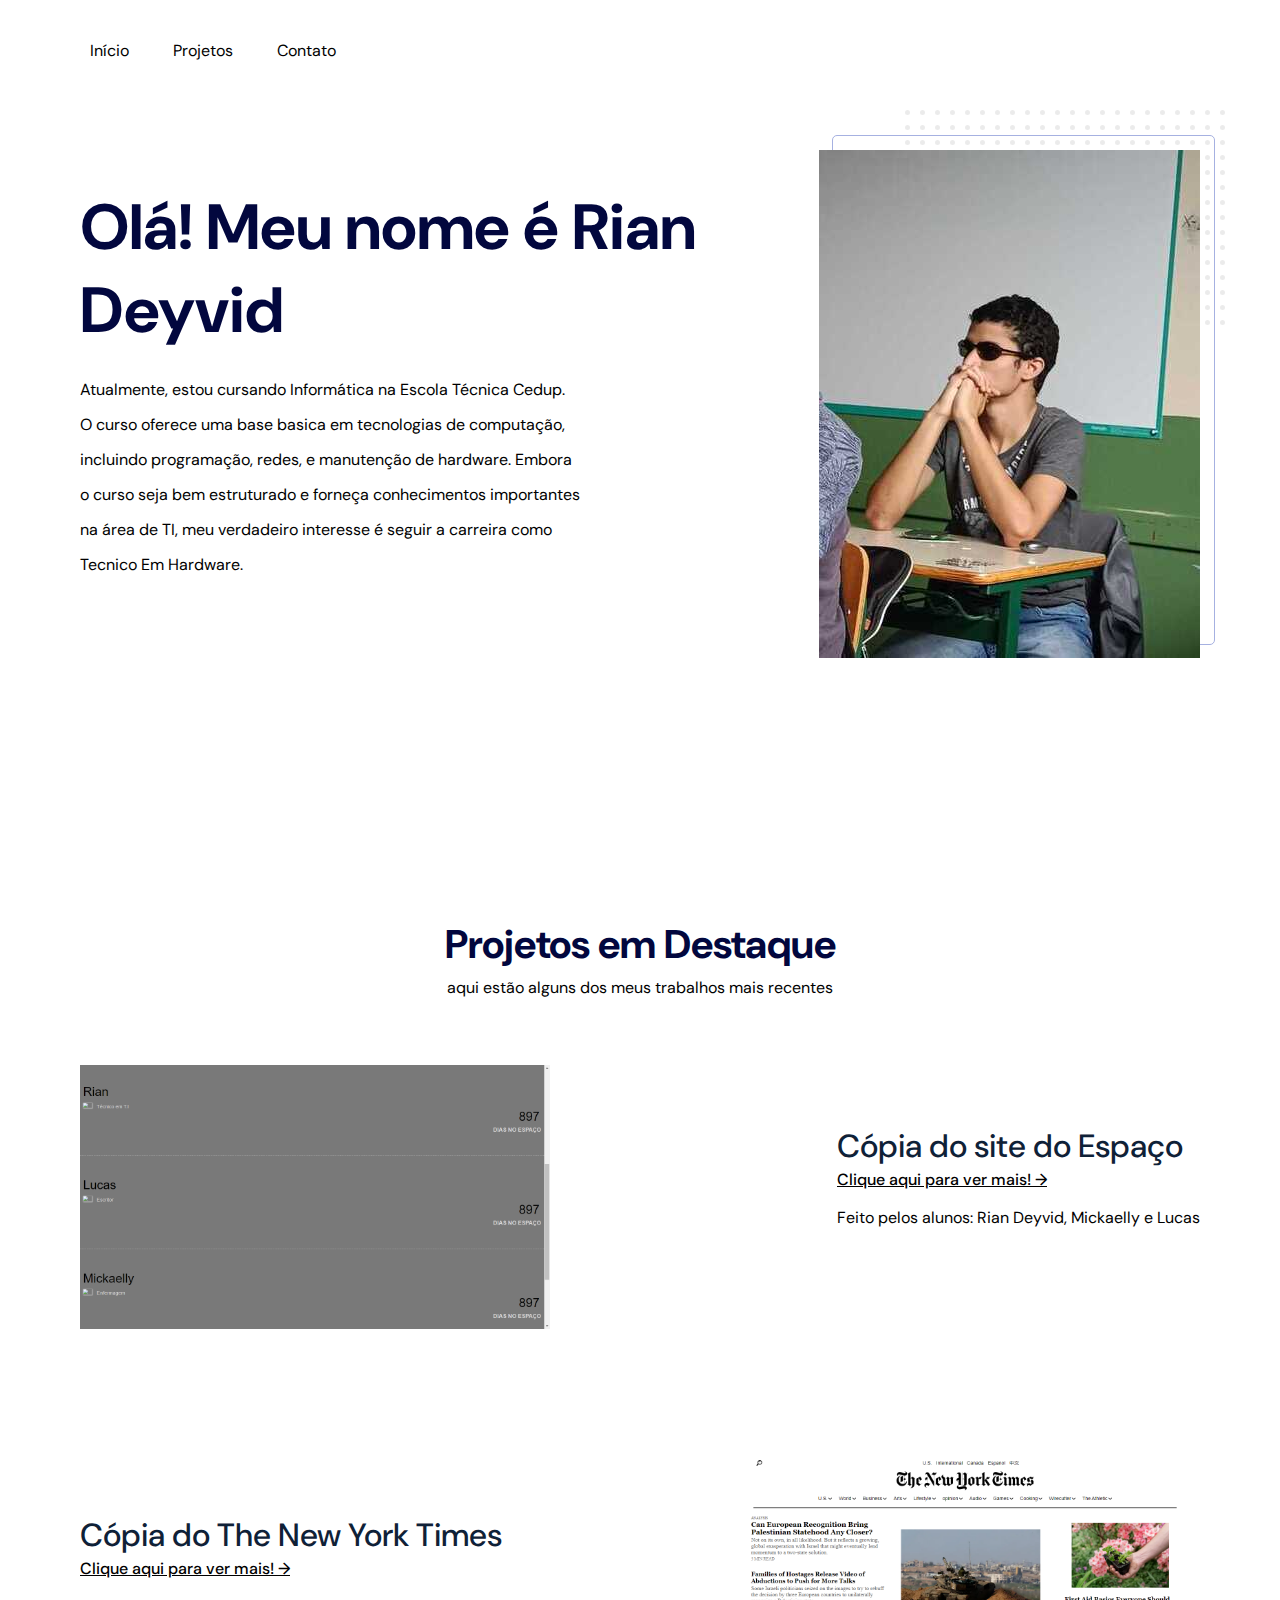
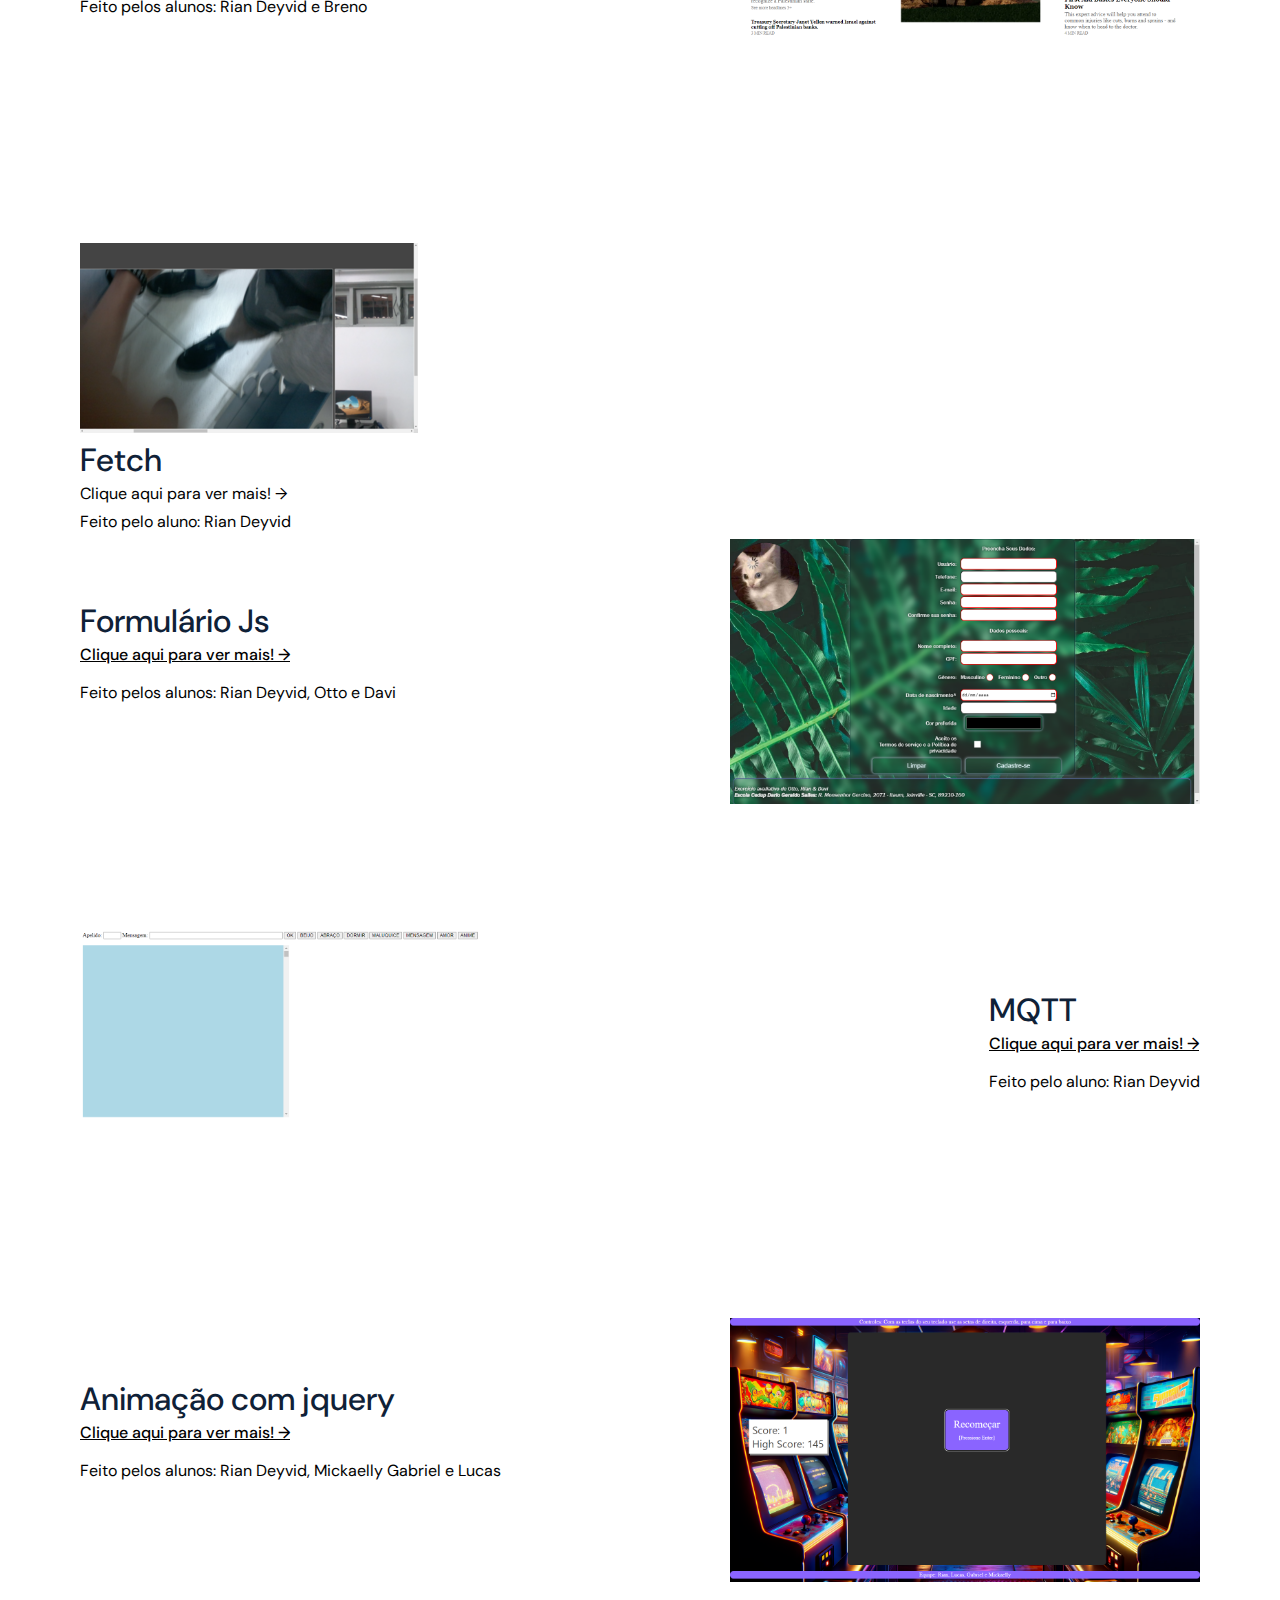
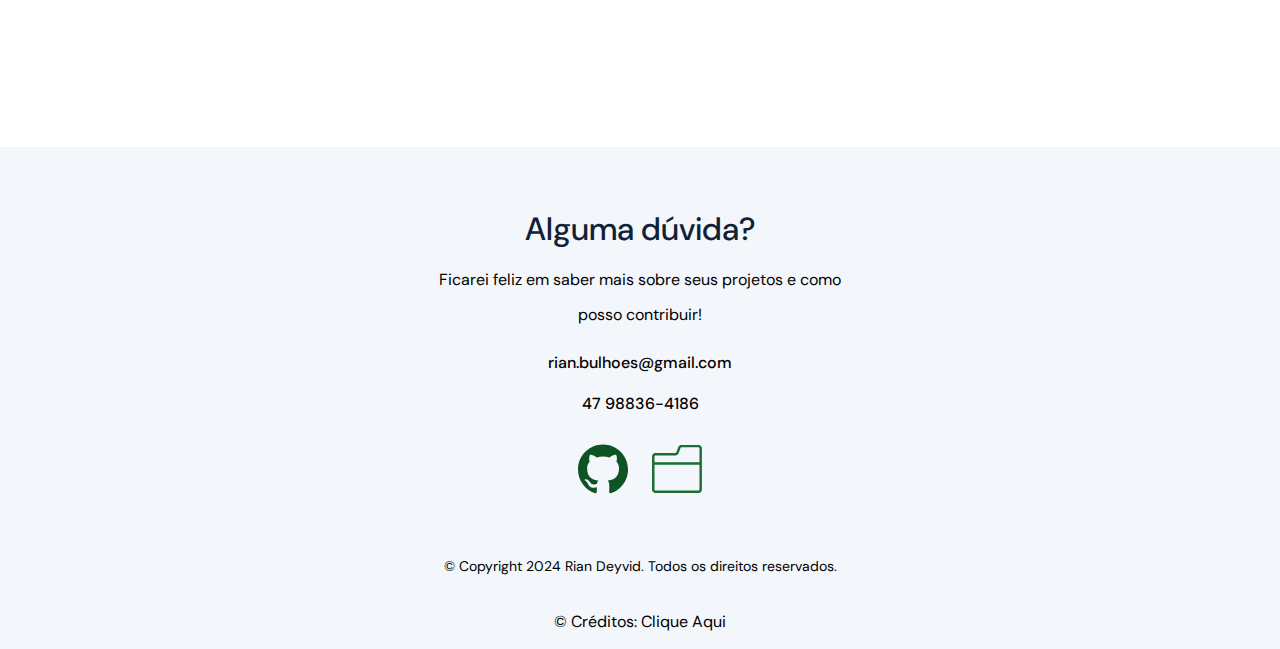
<file: index.html>
<!DOCTYPE html>
<html lang="pt-BR">
  <head>
    <meta charset="UTF-8" />
    <meta http-equiv="X-UA-Compatible" content="IE=edge" />
    <meta name="viewport" content="width=device-width, initial-scale=1.0" />
    <title>Portfólio</title>
    <link rel="stylesheet" href="css/extends.css" />
    <link rel="icon" type="image/x-icon" href="assets/IMGs/123.ico">
    <!-- Fonts -->
    <link rel="preconnect" href="https://fonts.googleapis.com" />
    <link rel="preconnect" href="https://fonts.gstatic.com" crossorigin />
    <link
      href="https://fonts.googleapis.com/css2?family=DM+Sans:wght@400;500;700&display=swap"
      rel="stylesheet"
    />
  </head>
  <body>
    <!-- navbar -->
    <nav class="navbar">
      <div class="navbar__content max-width mb-0">
      
        
        <ul class="navbar__links">
          <li><a href="#header">Início</a></li>
          <li><a href="#projects">Projetos</a></li>
          <li><a href="#footer">Contato</a></li>
        </ul>
        <div class="navbar__mobile">
          <img src="assets/menu.svg" alt="menu" class="burguer" />
          <ul class="mobile__links">
            <li><a href="#header">Início</a></li>
            <li><a href="#projects">Projetos</a></li>
            <li><a href="#footer">Contato</a></li>
          </ul>
        </div>
      </div>
    </nav>

    <!-- header -->
    <header id="header" class="max-width">
      <div class="header__left">
        <h1>Olá! Meu nome é Rian Deyvid</h1>
        <p>
          Atualmente, estou cursando Informática na Escola Técnica Cedup. 
          O curso oferece uma base basica em tecnologias de computação, 
          incluindo programação, redes, e manutenção de hardware. 
          Embora o curso seja bem estruturado e forneça conhecimentos importantes na área de TI, 
          meu verdadeiro interesse é seguir a carreira como Tecnico Em Hardware. 
        </p>
      
      </div>
      <div class="header__right">
        <div class="header__image">
          <img src="assets/RianFoto.jpg" alt="Rian" class="Rian" />
          <img src="assets/abstract.svg" alt="background" class="background" />
        </div>
      </div>
    </header>

    <!-- Projetos -->
    <section id="projects" class="projects max-width">
      <div class="projects__content">
        <h2 class="secondary-title">Projetos em Destaque</h2>
        <p> aqui estão alguns dos meus trabalhos mais recentes </p>
      </div>
      <ul>
        <li>
          <div class="image">
            <img src="assets/IMGs/Espaco.png" alt="Espaco.png" />
          </div>
          <div class="projects__info">
            <h3 class="tertiary-title">
              Cópia do site do Espaço
            </h3>
            <a href="Projetos/Espaço/index.html">Clique aqui para ver mais! &rarr;</a>
            <p>Feito pelos alunos: Rian Deyvid, Mickaelly e Lucas</p>
          </div>
        </li>
        <li class="projects__reversed-list">
          <div class="image">
            <img src="assets/IMGs/NewYork.png" alt="NewYork" />
          </div>
          <div class="projects__info">
            <h3 class="tertiary-title">
              Cópia do The New York Times
            </h3>
            <a href="Projetos/TheNewYorkTimes/index.html">Clique aqui para ver mais! &rarr;</a>
            <p>Feito pelos alunos: Rian Deyvid e Breno</p>
          </div>
        </li>
          <div class="image">
            <img src="assets/IMGs/Fetch.png" alt="Fetch.png" />
          </div>
          <div class="projects__info">
            <h3 class="tertiary-title">
              Fetch
            </h3>
            <a href="Projetos/Fetch/index.html">Clique aqui para ver mais! &rarr;</a>
            <p>Feito pelo aluno: Rian Deyvid</p>
          </div>
        </li>
        <li class="projects__reversed-list">
          <div class="image">
            <img src="assets/IMGs/ValidacaoJs.png" alt="ValidacaoJs" />
          </div>
          <div class="projects__info">
            <h3 class="tertiary-title">
              Formulário Js
            </h3>
            <a href="Projetos/FormularioJavascript/index.html">Clique aqui para ver mais! &rarr;</a>
            <p>Feito pelos alunos: Rian Deyvid, Otto e Davi</p>
          </div>
        </li>
        <li>
          <div class="image">
            <img src="assets/IMGs/MQTT.png" alt="MQTT" />
          </div>
          <div class="projects__info">
            <h3 class="tertiary-title">
              MQTT
            </h3>
            <a href="Projetos/MQTT/bate.papo.html">Clique aqui para ver mais! &rarr;</a>
            <p>Feito pelo aluno: Rian Deyvid</p>
          </div>
        </li>
        <li class="projects__reversed-list">
          <div class="image">
            <img src="assets/IMGs/RataoFujao.png" alt="animação-jquery" />
          </div>
          <div class="projects__info">
            <h3 class="tertiary-title">
              Animação com jquery
            </h3>
            <a href="Projetos/RatãoFujão/index.html">Clique aqui para ver mais! &rarr;</a>
            <p>Feito pelos alunos: Rian Deyvid, Mickaelly Gabriel e Lucas</p>
          </div>
        </li>
      </ul>
    </section>

    <!-- Footer -->
    <footer id="footer">
      <div class="footer__content max-width mb-0">
        <h2 class="tertiary-title mb-s">Alguma dúvida?</h2>
        <p class="mb-m">
          Ficarei feliz em saber mais sobre seus projetos e como posso contribuir!
        </p>
        <div class="footer__contact mb-m">
          <span class="mb-m">rian.bulhoes@gmail.com</span>
          <span>47 98836-4186</span>
        </div>
        <ul class="mb-l">
          <li>
            <a href="https://github.com/Midnight642641/"><img src="assets/icongithub.svg" alt="github" width="50" height="50"/></a>
            <a href="https://github.com/Midnight642641/Midnight642.github.io"><img src="assets/iconprojetos.svg" alt="github" width="50" height="50" /></a>
          </li>
        </ul>
        <p class="footer__copyright">
          &copy; Copyright 2024 Rian Deyvid. Todos os direitos reservados.
        </p>
        <p class="Creditos">
          &copy; Créditos: <a href="https://www.youtube.com/watch?v=hBN5-0MwwGw"> Clique Aqui</a>
        </p>
      </div>
    </footer>
    <!-- script -->
    <script src="scripts/script.js"></script>
  </body>
</html>
</file>
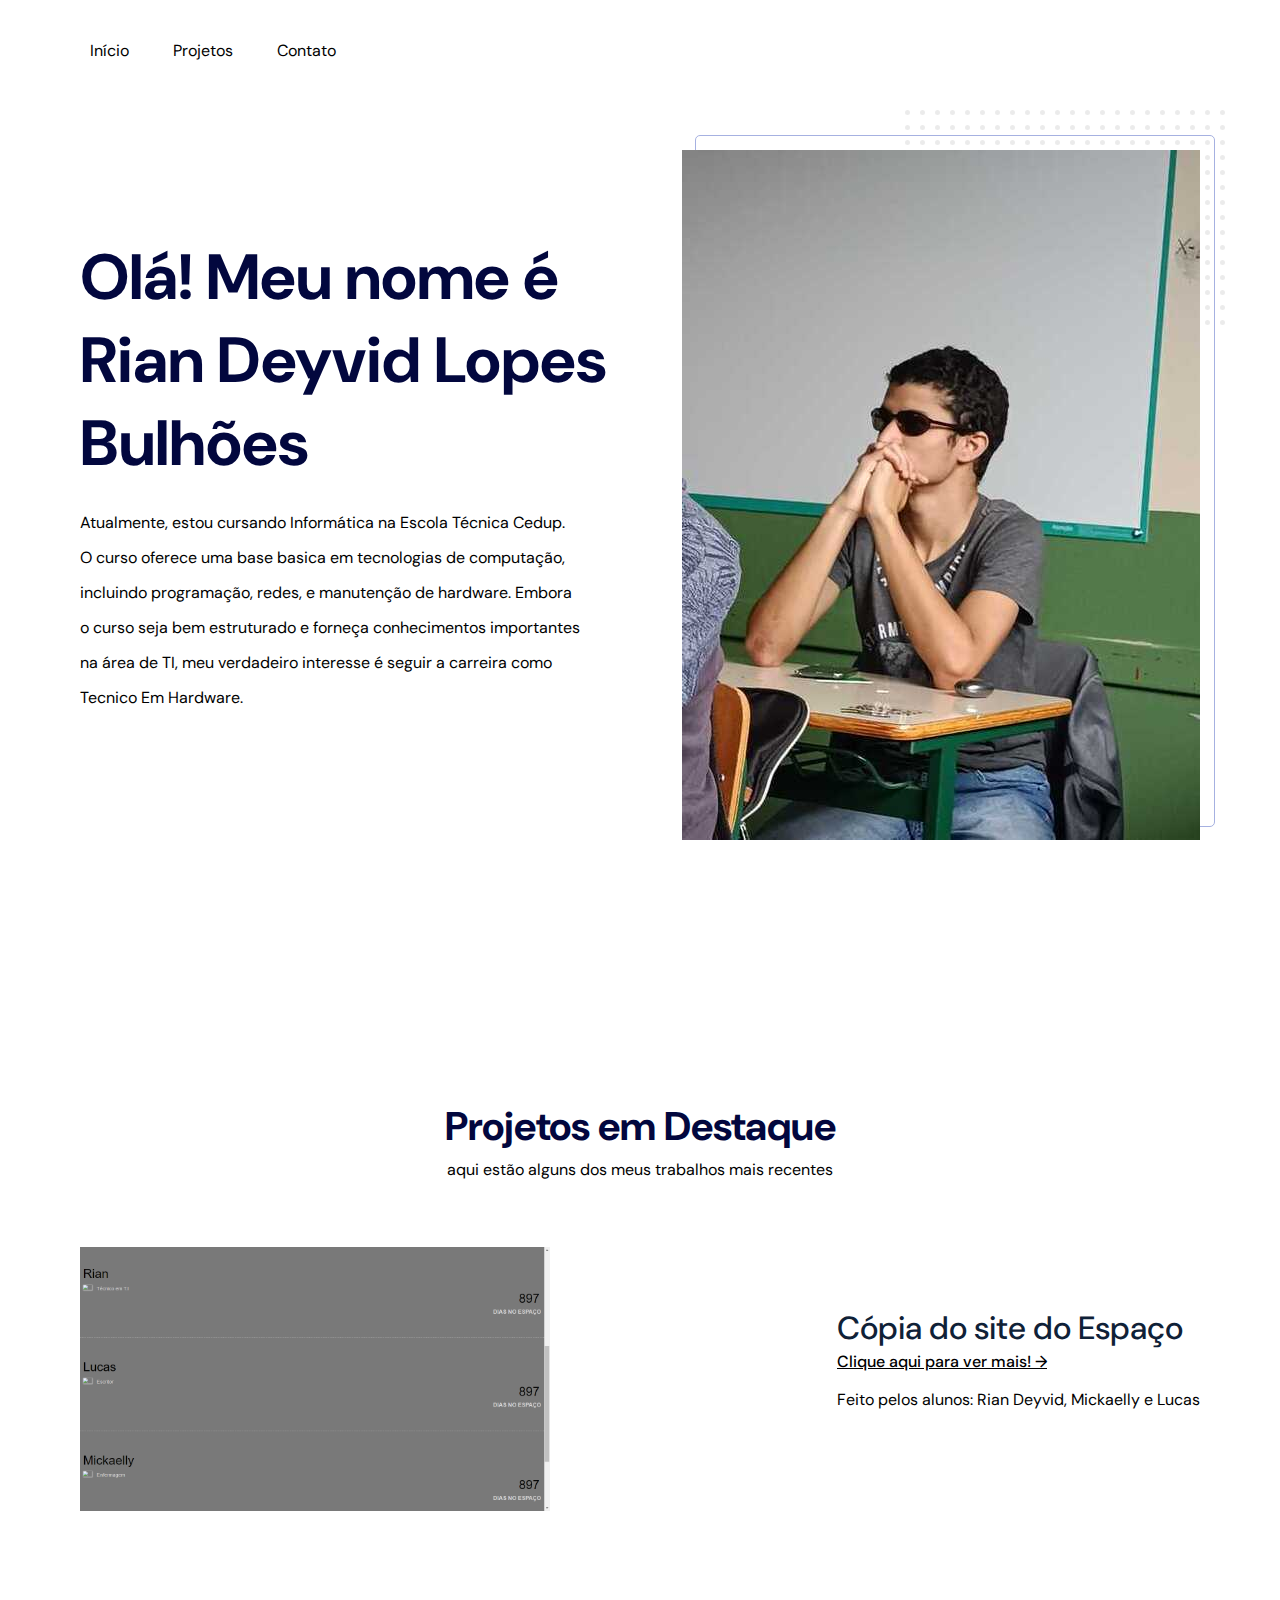
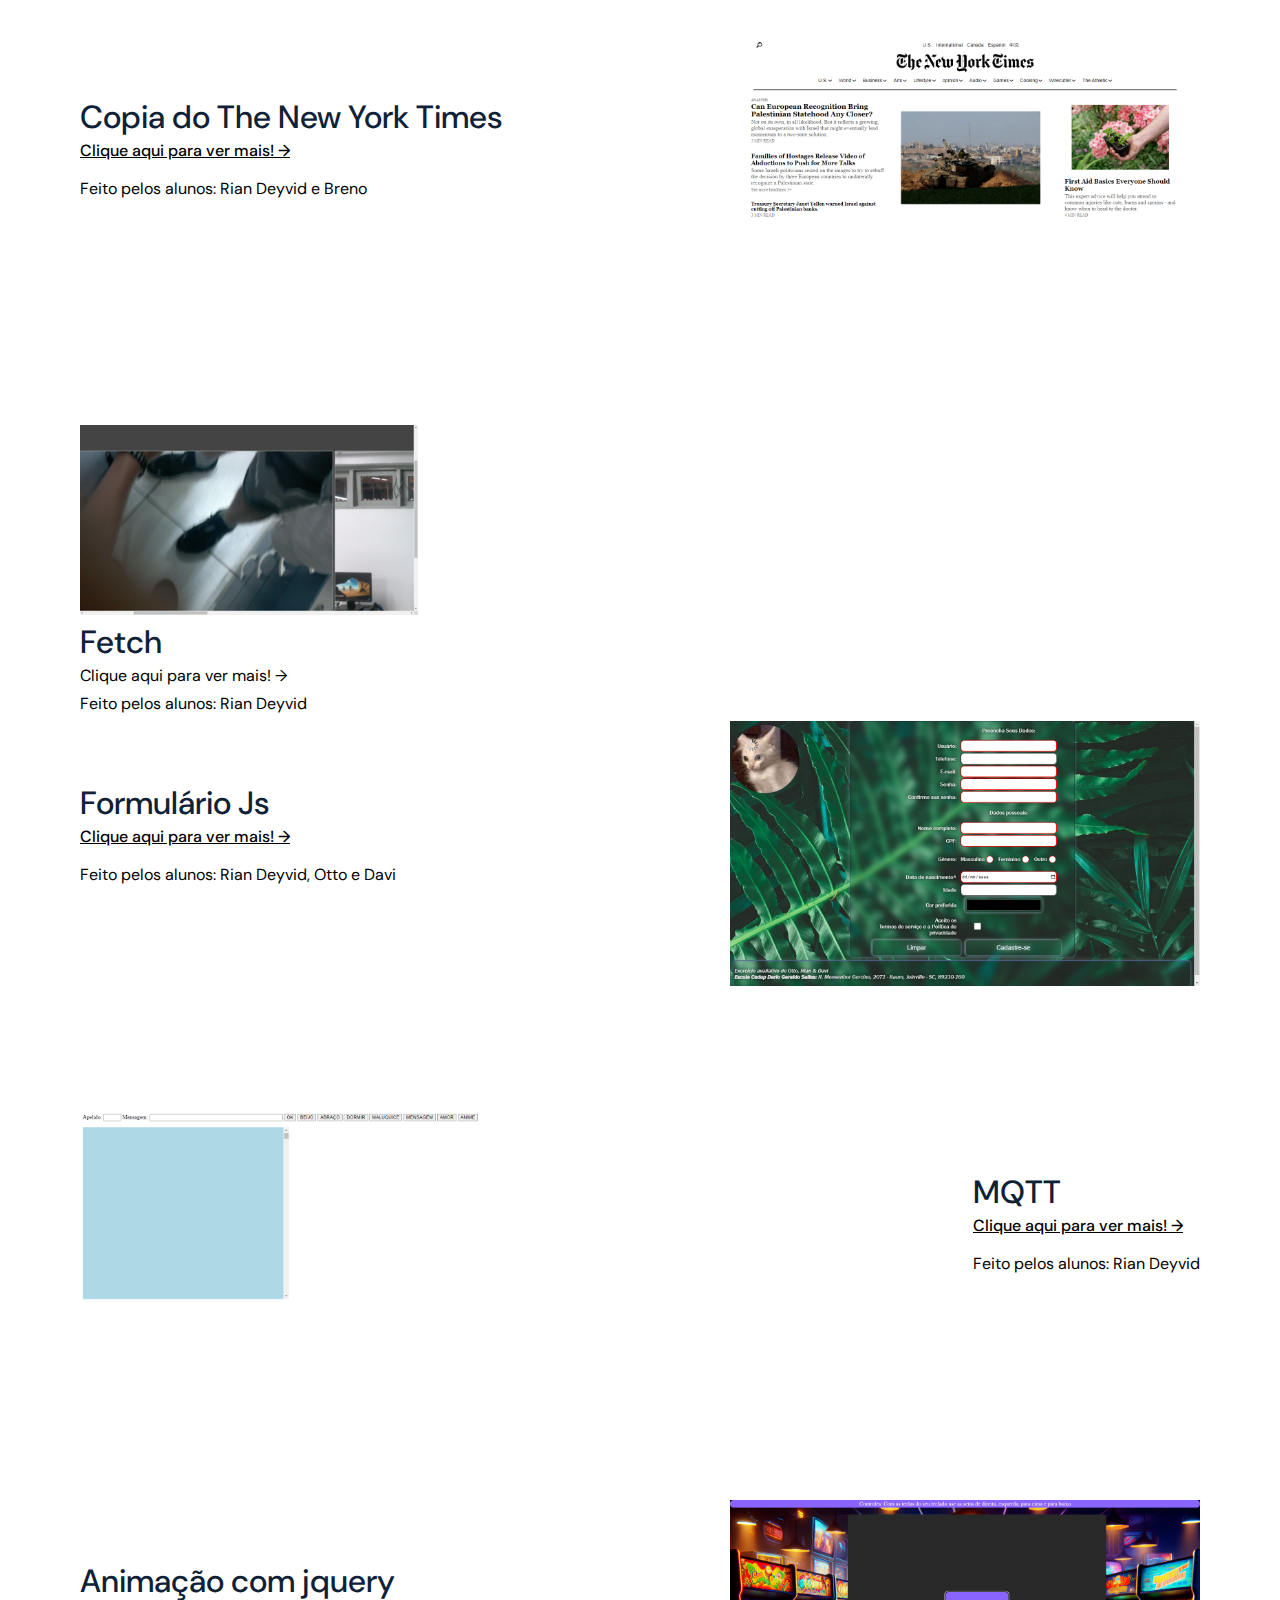
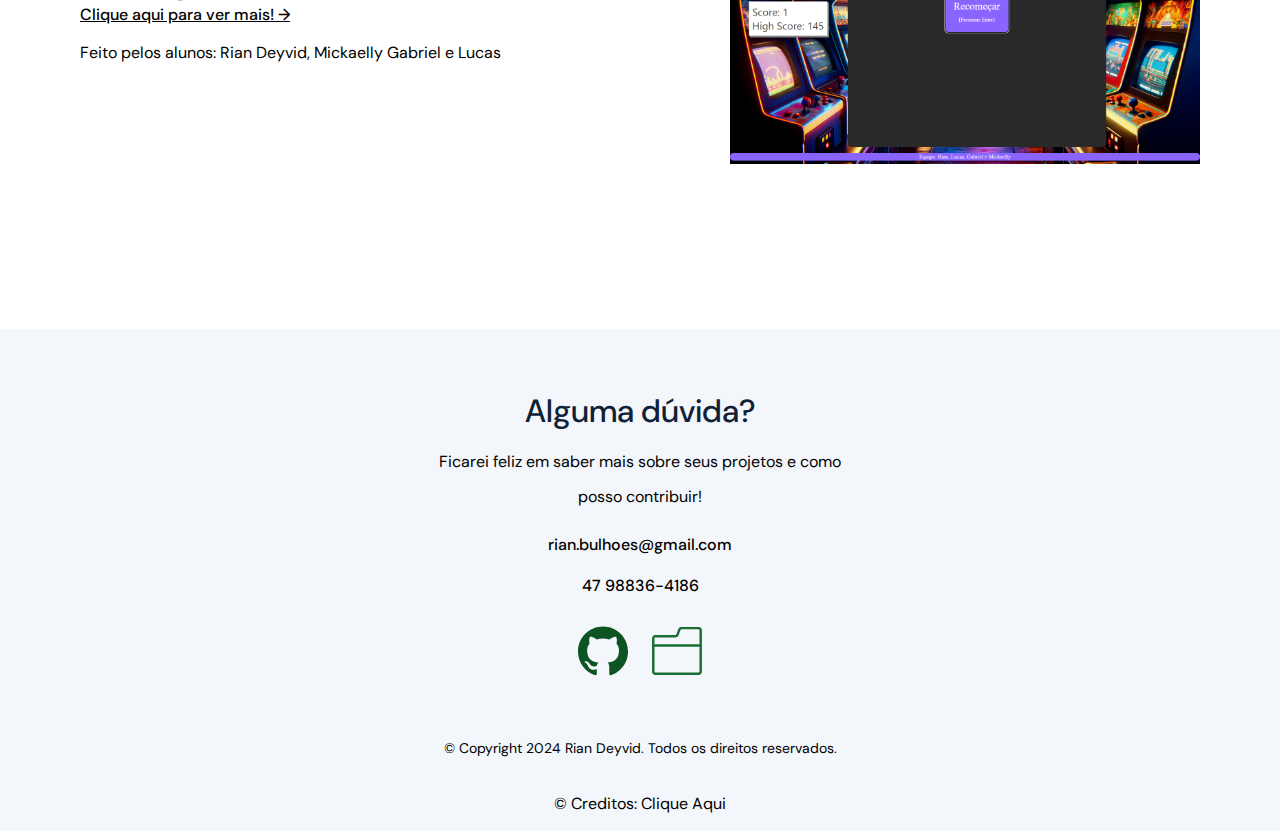
<file: Portifólio/index.html>
<!DOCTYPE html>
<html lang="pt-BR">
  <head>
    <meta charset="UTF-8" />
    <meta http-equiv="X-UA-Compatible" content="IE=edge" />
    <meta name="viewport" content="width=device-width, initial-scale=1.0" />
    <title>Portifólio</title>
    <link rel="stylesheet" href="css/extends.css" />
    <link rel="icon" type="image/x-icon" href="assets/IMGs/123.ico">
    <!-- Fonts -->
    <link rel="preconnect" href="https://fonts.googleapis.com" />
    <link rel="preconnect" href="https://fonts.gstatic.com" crossorigin />
    <link
      href="https://fonts.googleapis.com/css2?family=DM+Sans:wght@400;500;700&display=swap"
      rel="stylesheet"
    />
  </head>
  <body>
    <!-- navbar -->
    <nav class="navbar">
      <div class="navbar__content max-width mb-0">
      
        
        <ul class="navbar__links">
          <li><a href="#header">Início</a></li>
          <li><a href="#projects">Projetos</a></li>
          <li><a href="#footer">Contato</a></li>
        </ul>
        <div class="navbar__mobile">
          <img src="assets/menu.svg" alt="menu" class="burguer" />
          <ul class="mobile__links">
            <li><a href="#header">Início</a></li>
            <li><a href="#projects">Projetos</a></li>
            <li><a href="#footer">Contato</a></li>
          </ul>
        </div>
      </div>
    </nav>

    <!-- header -->
    <header id="header" class="max-width">
      <div class="header__left">
        <h1>Olá! Meu nome é Rian Deyvid Lopes Bulhões</h1>
        <p>
          Atualmente, estou cursando Informática na Escola Técnica Cedup. 
          O curso oferece uma base basica em tecnologias de computação, 
          incluindo programação, redes, e manutenção de hardware. 
          Embora o curso seja bem estruturado e forneça conhecimentos importantes na área de TI, 
          meu verdadeiro interesse é seguir a carreira como Tecnico Em Hardware. 
        </p>
      
      </div>
      <div class="header__right">
        <div class="header__image">
          <img src="assets/RianFoto.jpg" alt="Rian" class="Rian" />
          <img src="assets/abstract.svg" alt="background" class="background" />
        </div>
      </div>
    </header>

    <!-- Projetos -->
    <section id="projects" class="projects max-width">
      <div class="projects__content">
        <h2 class="secondary-title">Projetos em Destaque</h2>
        <p> aqui estão alguns dos meus trabalhos mais recentes </p>
      </div>
      <ul>
        <li>
          <div class="image">
            <img src="assets/IMGs/Espaco.png" alt="Espaco.png" />
          </div>
          <div class="projects__info">
            <h3 class="tertiary-title">
              Cópia do site do Espaço
            </h3>
            <a href="Projetos/Espaço/index.html">Clique aqui para ver mais! &rarr;</a>
            <p>Feito pelos alunos: Rian Deyvid, Mickaelly e Lucas</p>
          </div>
        </li>
        <li class="projects__reversed-list">
          <div class="image">
            <img src="assets/IMGs/NewYork.png" alt="NewYork" />
          </div>
          <div class="projects__info">
            <h3 class="tertiary-title">
              Copia do The New York Times
            </h3>
            <a href="projetos/The New York Times/index.html">Clique aqui para ver mais! &rarr;</a>
            <p>Feito pelos alunos: Rian Deyvid e Breno</p>
          </div>
        </li>
          <div class="image">
            <img src="assets/IMGs/Fetch.png" alt="Fetch.png" />
          </div>
          <div class="projects__info">
            <h3 class="tertiary-title">
              Fetch
            </h3>
            <a href="Projetos/Fetch/index.html">Clique aqui para ver mais! &rarr;</a>
            <p>Feito pelos alunos: Rian Deyvid</p>
          </div>
        </li>
        <li class="projects__reversed-list">
          <div class="image">
            <img src="assets/IMGs/ValidacaoJs.png" alt="ValidacaoJs" />
          </div>
          <div class="projects__info">
            <h3 class="tertiary-title">
              Formulário Js
            </h3>
            <a href="Projetos/Formulario Javascript/index.html">Clique aqui para ver mais! &rarr;</a>
            <p>Feito pelos alunos: Rian Deyvid, Otto e Davi</p>
          </div>
        </li>
        <li>
          <div class="image">
            <img src="assets/IMGs/MQTT.png" alt="MQTT" />
          </div>
          <div class="projects__info">
            <h3 class="tertiary-title">
              MQTT
            </h3>
            <a href="Projetos/MQTT/bate.papo.html">Clique aqui para ver mais! &rarr;</a>
            <p>Feito pelos alunos: Rian Deyvid</p>
          </div>
        </li>
        <li class="projects__reversed-list">
          <div class="image">
            <img src="assets/IMGs/RataoFujao.png" alt="animação-jquery" />
          </div>
          <div class="projects__info">
            <h3 class="tertiary-title">
              Animação com jquery
            </h3>
            <a href="projetos/animação/anima.html">Clique aqui para ver mais! &rarr;</a>
            <p>Feito pelos alunos: Rian Deyvid, Mickaelly Gabriel e Lucas</p>
          </div>
        </li>
      </ul>
    </section>

    <!-- Footer -->
    <footer id="footer">
      <div class="footer__content max-width mb-0">
        <h2 class="tertiary-title mb-s">Alguma dúvida?</h2>
        <p class="mb-m">
          Ficarei feliz em saber mais sobre seus projetos e como posso contribuir!
        </p>
        <div class="footer__contact mb-m">
          <span class="mb-m">rian.bulhoes@gmail.com</span>
          <span>47 98836-4186</span>
        </div>
        <ul class="mb-l">
          <li>
            <a href="https://github.com/Midnight642641/"><img src="assets/icongithub.svg" alt="github" width="50" height="50"/></a>
            <a href="https://github.com/Midnight642641/Midnight642.github.io"><img src="assets/iconprojetos.svg" alt="github" width="50" height="50" /></a>
          </li>
        </ul>
        <p class="footer__copyright">
          &copy; Copyright 2024 Rian Deyvid. Todos os direitos reservados.
        </p>
        <p class="Creditos">
          &copy; Creditos: <a href="https://www.youtube.com/watch?v=hBN5-0MwwGw"> Clique Aqui</a>
        </p>
      </div>
    </footer>
    <!-- script -->
    <script src="scripts/index.js"></script>
  </body>
</html>
</file>
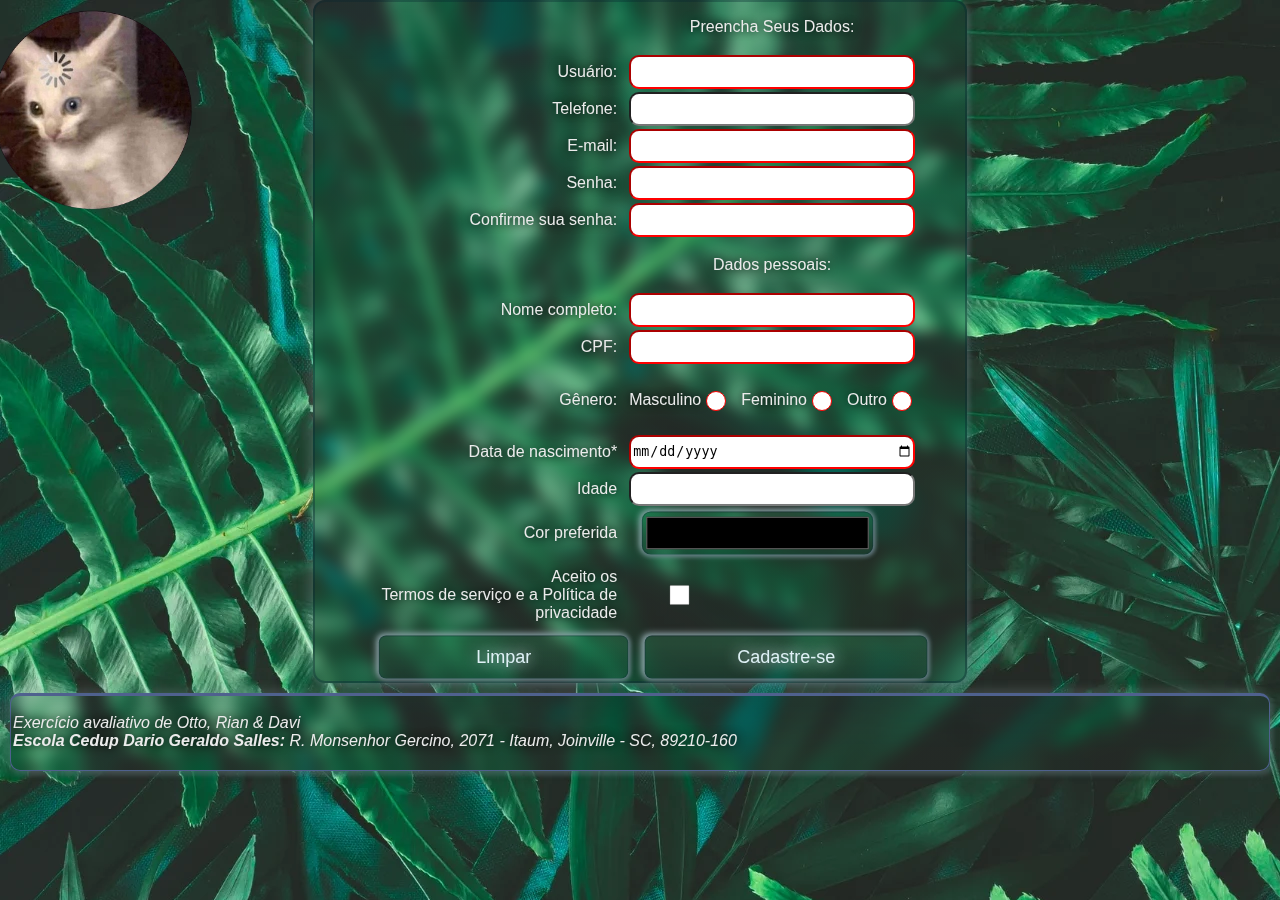
<file: Projetos/Formulario Javascript/index.html>
<!DOCTYPE html>
<html lang="PT-BR">
<head>
    <meta charset="UTF-8">
    <meta http-equiv="X-UA-Compatible" content="IE=edge">
    <meta name="viewport" content="width=device-width, initial-scale=1.0">
    <link rel="icon" href="imagens/favicon.ico" type="image/x-icon">
    <link rel="stylesheet" type="text/css" href="style.css">
    <script src="script.js" defer></script>
    <title>Formulario</title>
</head>
<body>
    <img src="Gatocarregando.png" alt="Gatocarregando" id="logo">

    <form action="javascript:alert('Formuário aprovado para envio')" method="post" id="formcad">
        <p class="Cadastro">Preencha Seus Dados:</p>
        <label for="uid">Usuário:</label>
        <input type="text" name="uid" id="uid" pattern="[A-Za-z0-9]{3,16}" required>

        <label for="tel">Telefone:</label>
        <input type="tel" name="tel" id="tel" minlength="14" maxlength="15">

        <label for="email">E-mail:</label>
        <input type="email" name="email" id="email" required>

        <label for="pwd">Senha:</label>
        <input type="password" name="pwd" id="pwd" required>

        <label for="pwd2">Confirme sua senha:</label>
        <input type="password" name="pwd2" id="pwd2" required>

        <p class="Dados">Dados pessoais:</p>
        <label for="nome">Nome completo:</label>
        <input type="text" name="nome" id="nome" pattern="[A-Za-z]{3,60}" required>

        <label for="cpf">CPF:</label>
        <input type="text" name="cpf" id="cpf" minlength="14" maxlength="14" required>

        <label>Gênero:</label>

        <label for="gen">Masculino
            <input type="radio" name="gen" id="masc" value="masc" required >
        </label>

        <label for="gen">Feminino
            <input type="radio" name="gen" id="fem" value="fem">
        </label>
        <label for="gen">Outro 
            <input type="radio" name="gen" id="out" value="out">
        </label>

        <label for="nasc">Data de nascimento*</label>
        <input type="date" name="nasc" id="nasc" required>

        <label for="idade">Idade</label>
        <input type="text" name="idade" id="idade" readonly>

        <label for="cor">Cor preferida</label>
        <input type="color" name="cor" id="cor">

        <label for="lic">Aceito os <br>
            Termos de serviço e a
            Política de privacidade</label>
        <input type="checkbox" name="lic" id="lic" required>
        
        <input type="reset" value="Limpar">
        <input type="submit" value="Cadastre-se">
    </form>
<footer>
        <address> 
            <p>Exercício avaliativo de Otto, Rian & Davi<br/>
            <strong>Escola Cedup Dario Geraldo Salles:</strong> R. Monsenhor Gercino,
            2071 - Itaum, Joinville - SC, 89210-160</p><br/>
            </address>
</footer>
    </body>
    </html>
</file>
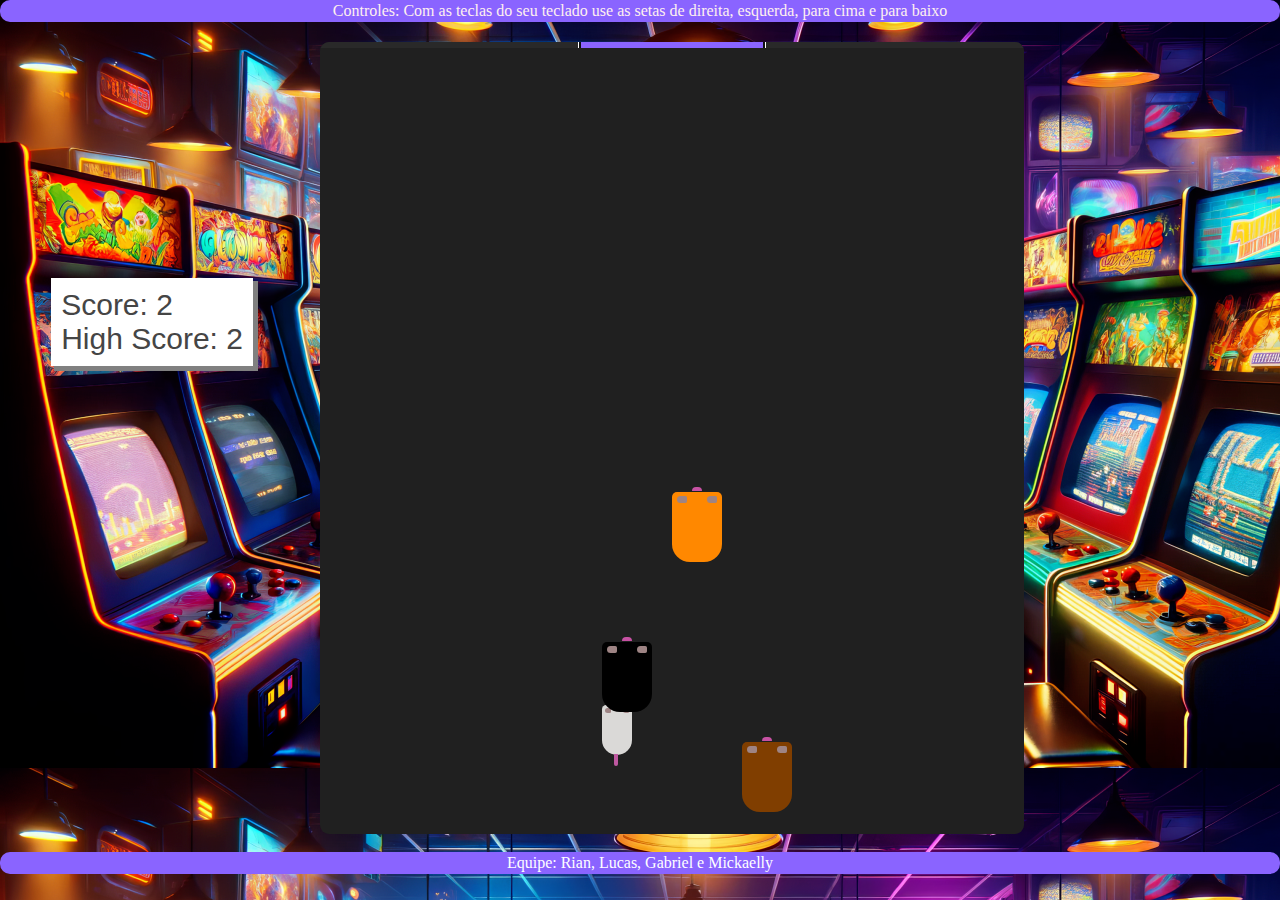
<file: Projetos/Ratão Fujão/index.html>
<!DOCTYPE html>
<html lang="pt-br">
<head>
    <meta charset="UTF-8">
    <meta name="viewport" content="width=device-width, initial-scale=1.0">
    <title>Ratinho Fujão</title>
    <link href="Estilo.css" rel="stylesheet">
    <link rel="icon" href="imagens/favicon.ico" type="image/x-icon">
</head>

<body>

    <div id="help">
        <p>    Controles: Com as teclas do seu teclado
            use as setas de direita, esquerda, para cima e para baixo</p>
    </div>
    
    <div id="score_div">
        Score: <span id="score">0</span> <br>
        High Score: <span id="high_score">0</span>
    </div>

    <div id="container">
        <div id="line_1" class="line"></div>
        <div id="line_2" class="line"></div>
        <div id="line_3" class="line"></div>
        
        <div id="car" class="car">
            <div class="f_glass1"></div>
            <div class="b_glass1"></div>
            <div class="f_light_l"></div>
            <div class="f_light_r"></div>
        </div>

        <div id="car_1" class="car">
            <div class="f_glass"></div>
            <div class="b_glass"></div>
            <div class="f_light_l"></div>
            <div class="f_light_r"></div>
        </div>

        <div id="car_2" class="car">
            <div class="f_glass"></div>
            <div class="b_glass"></div>
            <div class="f_light_l"></div>
            <div class="f_light_r"></div>
        </div>

        <div id="car_3" class="car">
            <div class="f_glass"></div>
            <div class="b_glass"></div>
            <div class="f_light_l"></div>
            <div class="f_light_r"></div>
        </div>

        <div id="restart_div">
            <button id="restart">
                Recomeçar<br>
                <span class="small_text">{Pressione Enter}</span>
            </button>
        </div>
    </div>

 <br>
    <h5>Equipe: <strong>Rian, Lucas, Gabriel e Mickaelly</strong></h5>



    <script src="jquery.min.js"></script>
    <script src="script.js" defer></script>

</body>
</html>
</file>
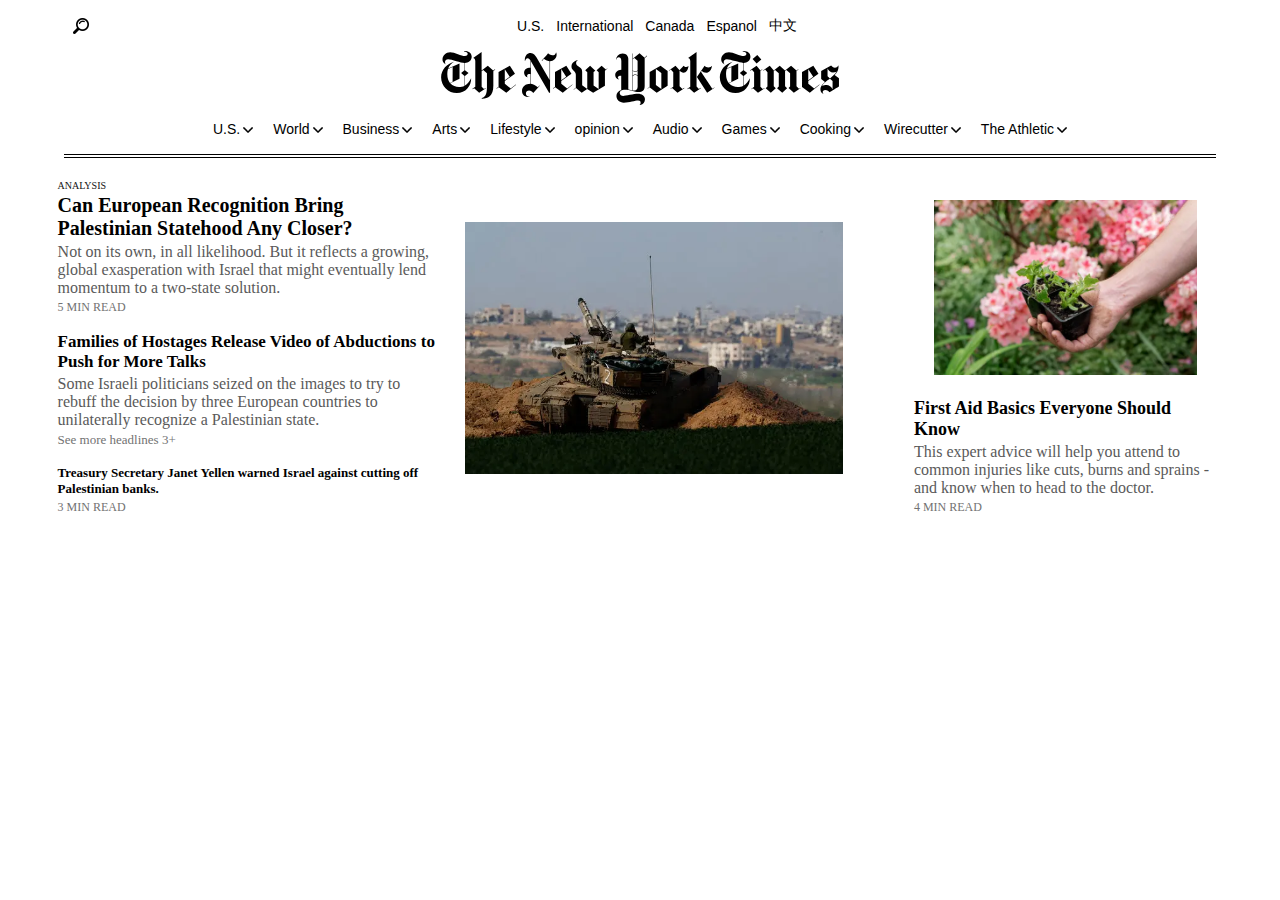
<file: Projetos/The New York Times/index.html>
<!DOCTYPE html>
<html lang="pt-BR">
<head>
    <meta charset="UTF-8">
    <meta name="viewport" content="width=device-width, initial-scale=1.0">
    <link rel="stylesheet" type="text/css" media="screen" href="style.css">
    <title>The New York Times - Breaking News, US News, World News and Videos</title>
    <link rel="icon" type="image/png" href="./IMGs/logo.ico">
    <script src="script.js" defer></script>
</head>
<body>

    <script>
function teste(){
    const aside = document.querySelectorAll(".aside")[0]
    console.log(aside.style.width)

    if(aside.style.width == "100px"){
        aside.style.width = "100vw"
    }else{
        aside.style.width = "100px"
    }
}
    </script>

    <header>
        <div class="header1">
            <div class="header_conteudo1"><img src="./IMGs/lupa.png" alt="lupa"></div>
            <div class="header_conteudo2" id="header_conteudo2"></div>
            <div class="header_conteudo3"></div>
        </div>
       
        <div class="Tlogo">
            <svg viewBox="0 0 184 25" fill="#000" aria-hidden="true"><path d="M14.57,2.57C14.57,.55,12.65-.06,11.04,.01V.19c.96,.07,1.7,.46,1.7,1.11,0,.45-.32,1.01-1.28,1.01-.76,0-2.02-.45-3.2-.84-1.3-.45-2.54-.87-3.57-.87-2.02,0-3.55,1.5-3.55,3.36,0,1.5,1.16,2.02,1.63,2.21l.03-.07c-.3-.2-.49-.42-.49-1.06,0-.54,.39-1.26,1.43-1.26,.94,0,2.17,.42,3.8,.88,1.4,.39,2.91,.76,3.75,.87v3.28l-1.58,1.3,1.58,1.36v4.49c-.81,.46-1.75,.61-2.56,.61-1.5,0-2.88-.42-4.02-1.68l4.26-2.07V5.73l-5.2,2.32c.54-1.38,1.55-2.41,2.66-3.08l-.03-.08C3.31,5.73,.5,8.56,.5,12.06c0,4.19,3.35,7.3,7.22,7.3,4.19,0,6.65-3.28,6.61-6.75h-.08c-.61,1.33-1.63,2.59-2.78,3.25v-4.38l1.65-1.33-1.65-1.33v-3.28c1.53,0,3.11-1.01,3.11-2.96M5.8,14.13l-1.21,.61c-.74-.96-1.23-2.32-1.23-4.07,0-.72,.08-1.7,.32-2.39l2.14-.96-.03,6.8h0Zm19.47-5.76l-.81,.64-2.47-2.2-2.86,2.21V.48l-3.89,2.69c.45,.15,.99,.39,.99,1.43v11.81l-1.33,1.01,.12,.12,.67-.46,2.32,2.12,3.11-2.07-.1-.15-.79,.52-1.08-1.08v-7.12l.74-.54,1.7,1.48v6.19c0,3.92-.87,4.73-2.63,5.37v.1c2.93,.12,5.57-.87,5.57-5.89v-6.75l.88-.72-.12-.15h0Zm5.22,10.8l4.51-3.62-.12-.17-2.36,1.87-2.71-2.14v-1.33l4.68-3.3-2.36-3.67-5.2,2.86v6.8l-1.01,.79,.12,.15,.96-.76,3.5,2.54h-.01Zm-.69-5.67v-5.15l2.27,3.55-2.27,1.6ZM53.65,1.61c0-.32-.08-.59-.2-.96h-.07c-.32,.87-.67,1.33-1.68,1.33-.88,0-1.58-.54-1.95-.94,0,.03-2.96,3.42-2.96,3.42l.15,.12,.84-.96c.64,.49,1.21,1.06,2.63,1.08V13.34l-6.06-10.5c-.47-.79-1.28-1.97-2.66-1.97-1.63,0-2.86,1.4-2.66,3.77h.1c.12-.59,.47-1.33,1.18-1.33,.57,0,1.03,.54,1.3,1.03v3.38c-1.87,0-2.93,.87-2.93,2.34,0,.61,.45,1.94,1.72,2.17v-.07c-.17-.17-.34-.32-.34-.67,0-.57,.42-.88,1.18-.88,.12,0,.3,.03,.37,.05v4.38c-2.2,.03-3.89,1.23-3.89,3.31s1.7,2.88,3.47,2.78v-.07c-1.11-.12-1.68-.69-1.68-1.5,0-.88,.64-1.36,1.45-1.36s1.43,.52,1.95,1.11l2.96-3.33-.12-.12-.76,.87c-1.14-1.01-1.87-1.48-3.18-1.68V4.67l8.36,14.57h.45V4.72c1.6-.1,3.03-1.3,3.03-3.11m2.81,17.54l4.51-3.62-.12-.17-2.36,1.87-2.71-2.14v-1.33l4.68-3.3-2.36-3.67-5.2,2.86v6.8l-1.01,.79,.12,.15,.96-.76,3.5,2.54h0Zm-.69-5.67v-5.15l2.27,3.55-2.27,1.6Zm21.22-5.52l-.69,.52-1.97-1.68-2.29,2.07,.94,.88v7.72l-2.34-1.6v-6.26l.81-.57-2.41-2.24-2.24,2.07,.94,.88v7.46l-.15,.1-2.2-1.6v-6.13c0-1.43-.72-1.85-1.63-2.41-.76-.47-1.16-.91-1.16-1.63,0-.79,.69-1.11,.91-1.23-.79-.03-2.98,.76-3.03,2.76-.03,1.03,.47,1.48,.99,1.97,.52,.49,1.01,.96,1.01,1.83v6.01l-1.06,.84,.12,.12,1.01-.79,2.63,2.14,2.51-1.75,2.76,1.75,5.42-3.2v-6.95l1.21-.94-.1-.15h0Zm18.15-5.84l-1.03,.94-2.32-2.02-3.13,2.51V1.19h-.19V18.12c-.34-.05-1.06-.25-1.85-.37V3.58c0-1.03-.74-2.47-2.59-2.47s-3.01,1.56-3.01,2.91h.08c.1-.61,.52-1.16,1.13-1.16s1.18,.39,1.18,1.78v4.04c-1.75,.07-2.81,1.16-2.81,2.34,0,.67,.42,1.92,1.75,1.97v-.1c-.45-.19-.54-.42-.54-.67,0-.59,.57-.79,1.36-.79h.19v6.51c-1.5,.52-2.2,1.53-2.2,2.78,0,1.72,1.38,3.05,3.4,3.05,1.43,0,2.44-.25,3.75-.54,1.06-.22,2.21-.47,2.83-.47,.79,0,1.14,.35,1.14,.91,0,.72-.27,1.08-.69,1.21v.1c1.7-.32,2.69-1.3,2.69-2.83s-1.5-2.54-3.18-2.54c-.87,0-2.44,.27-3.72,.57-1.43,.32-2.66,.47-3.11,.47-.72,0-1.6-.32-1.6-1.28,0-.87,.72-1.56,2.49-1.56,.96,0,1.9,.15,3.08,.42,1.26,.27,2.12,.64,3.2,.64,1.5,0,2.71-.54,2.71-2.74V3.29l1.11-1.01-.12-.15h0Zm-4.24,6.78c-.27,.3-.59,.54-1.11,.54-.57,0-.87-.3-1.14-.54V3.81l.74-.59,1.5,1.28v4.41h0Zm0,2.41c-.25-.25-.57-.47-1.11-.47s-.91,.27-1.14,.47v-2.17c.22,.19,.59,.49,1.14,.49s.87-.25,1.11-.49v2.17Zm0,5.1c0,.84-.42,1.78-1.5,1.78-.17,0-.57-.03-.74-.05v-6.58c.25-.22,.57-.52,1.14-.52,.52,0,.81,.25,1.11,.52v4.86h0Zm8.78,2.74l5.03-3.13v-6.85l-3.25-2.39-5.03,2.88v6.78l-.99,.79,.1,.15,.81-.67,3.33,2.44h0Zm-.37-3.55v-7.3l2.51,1.87v7.3l-2.51-1.87Zm15.01-8.65c-.39,.27-.74,.42-1.11,.42-.39,0-.88-.25-1.14-.57,0,.03-1.87,2.02-1.87,2.02l-1.87-2.02-3.05,2.12,.1,.17,.81-.54,1.11,1.21v6.63l-1.33,1.01,.12,.12,.67-.46,2.49,2.12,3.15-2.09-.1-.15-.81,.49-1.28-1.16v-7.28c.52,.57,1.11,1.06,1.82,1.06,1.28,0,2.14-1.53,2.29-3.11m11.88,9.81l-.94,.59-5.2-7.76,.27-.37c.57,.34,1.08,.81,2.17,.81s2.47-1.14,2.59-3.23c-.27,.37-.81,.81-1.7,.81-.64,0-1.28-.42-1.67-.81l-3.55,5.22,4.71,7.17,3.42-2.27-.1-.17h0Zm-6.31,.19l-.79,.52-1.08-1.08V.48l-3.89,2.69c.45,.15,.99,.39,.99,1.43v11.81l-1.33,1.01,.12,.12,.67-.46,2.32,2.12,3.11-2.07-.1-.15h0Zm22.89-14.39c0-2.02-1.92-2.63-3.53-2.56V.19c.96,.07,1.7,.46,1.7,1.11,0,.45-.32,1.01-1.28,1.01-.76,0-2.02-.45-3.2-.84-1.3-.45-2.54-.87-3.57-.87-2.02,0-3.55,1.5-3.55,3.35,0,1.5,1.16,2.02,1.63,2.21l.03-.07c-.3-.2-.49-.42-.49-1.06,0-.54,.39-1.26,1.43-1.26,.94,0,2.17,.42,3.8,.88,1.4,.39,2.91,.76,3.75,.87v3.28l-1.58,1.3,1.58,1.36v4.49c-.81,.46-1.75,.61-2.56,.61-1.5,0-2.89-.42-4.02-1.68l4.26-2.07V5.73l-5.2,2.32c.54-1.38,1.55-2.41,2.66-3.08l-.03-.08c-3.08,.84-5.89,3.67-5.89,7.17,0,4.19,3.35,7.3,7.22,7.3,4.19,0,6.65-3.28,6.61-6.75h-.07c-.61,1.33-1.63,2.59-2.78,3.25v-4.38l1.65-1.33-1.65-1.33v-3.28c1.53,0,3.11-1.01,3.11-2.96m-8.78,11.56l-1.21,.61c-.74-.96-1.23-2.32-1.23-4.07,0-.72,.07-1.7,.32-2.39l2.14-.96-.03,6.8h0Zm11.93-12.31l-2.17,1.82,1.85,2.09,2.17-1.82-1.85-2.09Zm3.3,15.15l-.79,.52-1.08-1.08v-7.17l.91-.72-.12-.15-.76,.59-1.8-2.14-2.96,2.07,.1,.17,.74-.49,.99,1.23v6.61l-1.33,1.01,.12,.12,.67-.46,2.32,2.12,3.11-2.07-.1-.15h0Zm16.63-.1l-.74,.49-1.16-1.11v-7.03l.94-.72-.12-.15-.84,.64-2.47-2.2-2.78,2.17-2.44-2.17-2.74,2.14-1.85-2.14-2.96,2.07,.1,.17,.74-.49,1.06,1.21v6.61l-.81,.81,2.36,2,2.29-2.07-.94-.88v-7.04l.61-.45,1.7,1.48v6.16l-.79,.81,2.39,2,2.24-2.07-.94-.88v-7.04l.59-.47,1.72,1.5v6.06l-.69,.72,2.41,2.2,3.18-2.17-.1-.15h.02Zm8.6-1.5l-2.36,1.87-2.71-2.14v-1.33l4.68-3.3-2.36-3.67-5.2,2.86v6.93l3.57,2.59,4.51-3.62-.12-.17h0Zm-5.08-1.88v-5.15l2.27,3.55-2.27,1.6Zm14.12-.97l-2-1.53c1.33-1.16,1.8-2.63,1.8-3.69,0-.15-.03-.42-.05-.67h-.08c-.19,.54-.72,1.01-1.53,1.01s-1.26-.45-1.75-.99l-4.58,2.54v3.72l1.75,1.38c-1.75,1.55-2.09,2.51-2.09,3.4s.52,1.67,1.41,2.02l.07-.12c-.22-.19-.42-.32-.42-.79,0-.34,.35-.88,1.14-.88,1.01,0,1.63,.69,1.95,1.06,0-.03,4.38-2.69,4.38-2.69v-3.77h0Zm-1.03-3.05c-.69,1.23-2.21,2.44-3.11,3.13l-1.11-.94v-3.62c.45,.99,1.36,1.82,2.54,1.82,.69,0,1.14-.12,1.67-.39m-1.9,8.13c-.52-1.16-1.63-2-2.86-2-.3,0-1.21-.03-2,.46,.47-.79,1.87-2.21,3.65-3.28l1.21,1.01v3.8Z"></path></svg>
        </div>

        <aside class="aside">
            <button onclick="teste()">-----</button>
        </aside>

        <div class="header3" id="header3">
        </div>

        <div class="linhapreta">
        </div>
    </header>

    <div class="conteudo">
        <div class="conteudo_divisaoPrincipail1">
            <div class="Ctresinf">
                <div class="Cinformacao1">
                    <p class="anal">ANALYSIS</p>
                    <p class="titulo"> <strong> Can European Recognition Bring Palestinian Statehood Any Closer? </strong>  </p>
                    <p class="inf1"> Not on its own, in all likelihood. But it reflects a growing, global exasperation with Israel that might eventually lend momentum to a two-state solution.</p>
                    <p class="leitura"> 5 MIN READ</p>
                </div>

                <div class="Cinformacao2">
                    <p class="titulo2"> <strong> Families of Hostages Release Video of Abductions to Push for More Talks</strong>  </p>
                    <p class="inf1">Some Israeli politicians seized on the images to try to rebuff the decision by three European countries to unilaterally recognize a Palestinian state.</p>
                    <p class="leitura2">See more headlines  3+</p>
                </div>

                <div class="Cinformacao3">
                    <p class="titulo3"> <strong> Treasury Secretary Janet Yellen warned Israel against cutting off Palestinian banks.</strong></p>
                    <p class="leitura3">3 MIN READ</p>
                </div>

            </div>
            <div class="foto1"><img src="IMGs/t2X.png" alt="" width="500px"></div>
        </div>
        <div class="conteudo_divisaoPrincipail2">
        </div> 
        <div class="conteudo_divisaoPrincipail3">
            <div class="foto2">
                    <img src="IMGs/2X.png" alt="" width="280px">
            </div>
                <div class="setup2">
                    <p class="titulo4"><strong> First Aid Basics Everyone Should Know</p></strong>
                    <p class="inf2"> This expert advice will help you attend to common injuries like cuts, burns and sprains - and know when to head to the doctor.</p>
                    <p class="leitura4"> 4 MIN READ</p>
                </div>
                <div class="setup3"></div>
            </div>
        </div>
    </body>
</html>
</file>
<file: css/extends.css>
@import './variables.css';
@import './globals.css';

@import './components/navbar.css';
@import './components/header.css';
@import './components/about.css';
@import './components/skills.css';
@import './components/projects.css';
@import './components/footer.css';
</file>
<file: Portifólio/css/extends.css>
@import './variables.css';
@import './globals.css';

@import './components/navbar.css';
@import './components/header.css';
@import './components/about.css';
@import './components/skills.css';
@import './components/projects.css';
@import './components/footer.css';
</file>
<file: Projetos/Formulario Javascript/style.css>
html, body {
        height: 100%;
        width: 100%;
        margin: 0;
    }

    body {
        font-family: 'Franklin Gothic Medium', 'Arial Narrow', Arial, sans-serif;
        background: #210500;
        flex-direction: column;
        align-items: center;
        align-self: center;
        background-image: url("imagens/texture.png");
        
    }

    #logo {
        max-width: 200px;
        max-height: 200px;
        height: auto;
        position: fixed; 
        margin: auto;
        right: 85%;
        top: 10px;
    }

    form {
        grid-column: auto;
        margin: auto;
        display: grid;
        width: 550px;
        column-gap: 12px;
        row-gap: 3px;
        padding: 0 50px 0px 50px;
        border: 2px solid #07263063;
        border-radius: 12px;
        background: linear-gradient(0deg, #10303a07 30%, #10303a1c 100%);
        box-shadow: 3px 4px 5px #5f788060, -4px -2px 12px #a7c1c440;
        text-shadow: 0px 0px 8px #000000;
        color: #EBEBEB;
        backdrop-filter: blur(8px);
    }

    .Cadastro, .Dados {
        grid-column: 2 / 5;
        text-align: center;
    }

    form label {
        text-align: right;
        padding: 8px 0;
        align-self: center;
    }


    form label[for="gen"] {
        justify-self: left;
        padding: 10px 0;
        display: grid;
        place-items: center;
        grid-template-columns: 3fr 25px;
        grid-template-rows: 45px;
    }

    input[type="radio"] {
        width: 20px;
        height: 20px;
        place-self: stretch;
        align-self: center;
        appearance: none;
        border: 1px black solid;
        background-color: white;
    }

    input[type="radio"]:checked{
        background-color: grey;
    }
    

    input[type="checkbox"] {
        grid-column: 2;
        transform: scale(0.3);
    }

    input:invalid{
        border-color: red;
    }

    input {
        grid-column: 2 / 5;
        border-radius: 10px;
    }

    input[type="reset"] {
        grid-column: 1;
    }

    input[type="submit"], input[type="reset"]{
        font-size: 15pt;
        margin: 0px;
        width: 110%;
        height: 48px;
        color: #DFF1F6;
        text-shadow: 0px 0px 16px #DFF1F6;
        background: linear-gradient(#2eb36e3a 20%, #12553b55 100%);
        border: 1px solid #10303a65;
        border-radius: 8px;
        transform: scale(0.9);
        transition: 0.3s;
        box-shadow: 1px 1px 5px #5f7880, -2px -1px 8px #a7c1c4;
    }

    button:hover, input[type="submit"]:hover, input[type="reset"]:hover {
        filter: contrast(170%);
        color: #000000;
    }

    input[type="color"]{
        width: 90%;
        height: 48px;
        color: #DFF1F6;
        text-shadow: 0px 0px 16px #DFF1F6;
        background: linear-gradient(#2eb36e3a 20%, #12553b55 100%);
        border: 1px solid #10303a65;
        border-radius: 10px;
        transform: scale(0.9);
        transition: 0.3s;
        box-shadow: 1px 1px 5px #5f7880, -2px -1px 8px #a7c1c4;
    }

    footer{
        padding: 10px;
        display: grid;
        grid-template-columns: 10fr 25px;
        grid-template-rows: 70px;
        color: #EBEBEB;
        padding: 2px;
        margin: 10px;
        border: 1px solid #4f618e;
        border-top: 3px #4f618e solid;
        border-radius: 10px;
        backdrop-filter: blur(8px);
        background: linear-gradient(0deg, #10303a07 30%, #10303a1c 100%);
        box-shadow: 3px 4px 5px #5f788060, -4px -2px 12px #a7c1c440;
        text-shadow: 0px 0px 8px #000000;
    }
</file>
<file: Projetos/Ratão Fujão/Estilo.css>
* {
    margin: 0;
    padding: 0;
    border: 0;
    font: inherit;
    vertical-align: baseline;
    -webkit-text-size-adjust: none;
}

body {
    overflow: hidden;
    height: 100%;
    width: 100%;
    font-family:'Times New Roman', Times, serif;
    background-color: #0fb300;
    background-image: url("imagens/arcade.png");
}

#container{
    border-radius: 9px;
    position: relative;
    height: 88vh;
    width: 55%;
    left: 25%;
    margin-top: 20px;
    background-color: #202020;
    overflow: hidden;
}

#line_1{
    top: -150px;
}
#line_2{
    top: 150px;
}
#line_3{
    top: 450px;
}
.car{
    position: absolute;
    height: 70px;
    width: 50px;
    border-radius: 5px 5px 18px 18px;
}
#car{
    bottom: 10%;
    left: 40%;
    height: 50px;
    width: 30px;
    background-color: #dad9d7;
}

.f_glass{
    position: absolute;
    height: 6%;
    width: 20%;
    margin-left: 40%;
    top: -7%;
    border-radius: 5px 5px 0px 0px;
    background-color: #c751a3;
}

.f_glass1{
    position: absolute;
    height: 6%;
    width: 20%;
    margin-left: 40%;
    top: -8%;
    border-radius: 5px 5px 0px 0px;
    background-color: #000000;
}

.b_glass1{
    position: absolute;
    height: 25%;
    width: 15%;
    margin-left: 40%;
    bottom: -23%;
    border-radius: 0px 0px 5px 5px;
    background-color: #be58a0;
}

.f_light_l{
    position: absolute;
    height: 10%;
    width: 20%;
    margin-left: 10%;
    top: 6%;
    border-radius: 10px 5px 5px 10px;
    background-color: #9e8484;
}
.f_light_r{
    position: absolute;
    height: 10%;
    width: 20%;
    margin-left: 70%;
    top: 6%;
    border-radius: 10px 5px 5px 10px;
    background-color: #9e8484;
}

#car_1{
    top: -100px;
    left: 60%;
    background-color: #803e00;
}
#car_2{
    top: -200px;
    left: 40%;
    background-color: #000000;
}
#car_3{
    top: -350px;
    left: 50%;
    background-color: #ff8800;
}
#restart_div {
    position: absolute;
    height: 100%;
    width: 100%;
    background-color: #292929;
    color: white;
    font-size: 40px;
    text-align: center;
    display: none;
}

#restart {
    border: 1px;
    padding: 25px;
    color: white;
    background-color: #8a64ff;
    border-radius: 10px;
    font-size: 30px;
    margin-top: 30%;
}

.small_text{
    font-size: 15px;
}
#score_div{
    position: absolute;
    margin-top: 20%;
    margin-left: 4%;
    font-size: 30px;
    background-color: white;
    color: #454545;
    padding: 10px;
    box-shadow: 4px 4px 0px 1px #808080;
    font-family: 'Segoe UI', Tahoma, Geneva, Verdana, sans-serif;
}
#help{
	text-align: center;
    color: rgb(255, 240, 240);
    background-color: #8a64ff;
    padding: 2px;
    border-radius: 10px;
}

h5{
    color: white;
    background-color: #8a64ff;
    text-align: center;
    padding: 2px;
    border-radius:  10px;
}
</file>
<file: Projetos/The New York Times/style.css>
* {
    padding: 0;
    margin: 0;
}

body {
    height: auto;
    width: 100%;
    display: flex;
    flex-direction: column;
    align-items: center;
}

aside {
    display: none;
    transition: 0.5s ease-in-out;
    width: 100%;
    height: 20vh;
    background: rgb(255, 92, 92);
    
}

header {
    height: 160px;
    width: 90%;
    display: flex;
    flex-direction: column;
    align-items: center;
    justify-content: space-evenly;
}

.linhapreta {
    width: 100%;
    height: 2px;
    border-top: 1px black solid;
    border-bottom: 1px black solid;
}

.header1, .header2, .header3 {
    display: flex;
    flex-direction: row;
    width: 100%;
    align-items: center;
}

.header1 {
    height: 48px;
    justify-content: space-between;
}

.header_conteudo1 {
    height: 34px;
    width: 34px;
    display: flex;
    align-items: center;
    justify-content: center;
}

.header_conteudo1 img {
    height: 16px;
    width: 16px;
}

.header_conteudo2 {
    height: 24px;
    width: auto;
    display: flex;
    flex-direction: row;
    align-items: center;
    justify-content: center;
}

.header_conteudo2_p {
    display: flex;
    align-items: center;
    justify-content: center;
    margin-left: 6px;
    margin-right: 6px;
    font-family: Arial, sans-serif;
    font-size: 14px;
}

.header2 {
    height: 64px;
    justify-content: center;
}

.header2 img {
    width: 500px;
}

.header3 {
    height: 46px;
    justify-content: center;
}

.header3 .nav {
    width: auto;
    height: 46px;
    display: flex;
    flex-direction: row;
    align-items: center;
    justify-content: center;
    padding-left: 10px;
    padding-right: 10px;
}

.header3 img {
    width: 10px;
    margin-left: 3px;
}

.nav_conteudo {
    display: flex;
    flex-direction: column;
    align-items: center;
    justify-content: center;
}

.nav_p {
    font-family: Arial, sans-serif;
    font-size: 14px;
}

.nav_hover {
    display: flex;
    height: 2px;
    width: 100%;
}

.nav:hover .nav_hover {
    background-color: rgb(0, 0, 0);
}

.conteudo {
    width: 91%;
    display: flex;
    flex-direction: row;
    margin-top: 20px;
    
}

.conteudo_divisaoPrincipail1 {
    width: 70%;
    display: flex;
    flex-direction: row;
}

.Ctresinf {
    width: 50%;
    display: flex;
    flex-direction: column;
    justify-content: space-between;
  
}

.Cinformacao1,
.Cinformacao2,
.Cinformacao3 {
    display: flex;
    flex-direction: column;
}

.anal {
    font-size: 10px;
    color: #121212;
}

.titulo {
    font-size: 20px;
    font-family: Georgia, 'Times New Roman', Times, serif;
    color: black;
    padding-top: 3px;
}

.inf1 {
    color: #5A5A5A;
    padding-top: 3px;
}

.leitura {
    font-size: 12px;
    color: #727272;
    padding-top: 3px;
}

.titulo2 {
    font-size: 17px;
    font-family: Georgia, 'Times New Roman', Times, serif;
    color: black;
    padding-top: 3px;
}

.leitura2 {
    font-size: 13px;
    color: #727272;
    padding-top: 3px;
}

.titulo3 {
    font-size: 13px;
    font-family: Georgia, 'Times New Roman', Times, serif;
    color: black;
    padding-top: 3px;
}

.leitura3 {
    font-size: 12px;
    color: #727272;
    padding-top: 3px;
}

.foto1 {
    width: 50%;
    padding: 30px;
    display: flex;
    align-items: center;
    justify-content: center;
}

.foto1 img {
    width: 100%;
    height: auto;
}

.conteudo_divisaoPrincipail3 {
    width: 26%;
    display: flex;
    flex-direction: column;
    color: red;
}

.conteudo_divisaoPrincipail2{
    height: 100%;
    width: 1px;
    margin-left: 20px;
    margin-right: 20px;
    background-color: rgb(167, 167, 167);
}

.setup2 {
    width: 100%;
    color: blue;
}

.titulo4 {
    font-size: 18px;
    font-family: Georgia, 'Times New Roman', Times, serif;
    color: black;
    padding-top: 3px;
}

.leitura4 {
    font-size: 12px;
    color: #727272;
    padding-top: 3px;
}

.foto2 {
    padding: 20px;
    display: flex;
    justify-content: center;
}

.foto2 img {
    width: 100%;
    height: auto;
}

.inf2 {
    color: #5A5A5A;
    padding-top: 3px;
}

.Tlogo {
    display: flex;
    align-items: center;
    width: 400px;
}

@media only screen and (max-width: 414px) {
    aside {
        display: block;
        max-width: 92vw;
    }

    body {
        flex-direction: column;
        max-width: 92vw;
    }

    .conteudo {
        flex-direction: column;
    }

    .conteudo_divisaoPrincipail1,
    .conteudo_divisaoPrincipail3 {
        width: 100%;
        padding: 5px;
    }

    .header1,
    .header3,
    .linhapreta {
        display: none;
    }

    svg{
        width: 180px;
        margin-left: 20%;
    }

    header {
        height: auto;
        width: 100%;
        align-items: flex-start;
        padding: 10px;
    }

    .header2 img {
        width: 150px;
    }

    .Ctresinf,
    .setup2 {
        width: 100%;
    }

    .foto1,
    .foto2 {
        padding: 0;
    }

    .header_conteudo1,
    .header_conteudo2,
    .header_conteudo3 {
        flex-direction: column;
        align-items: center;
        justify-content: center;
    }
}
</file>
